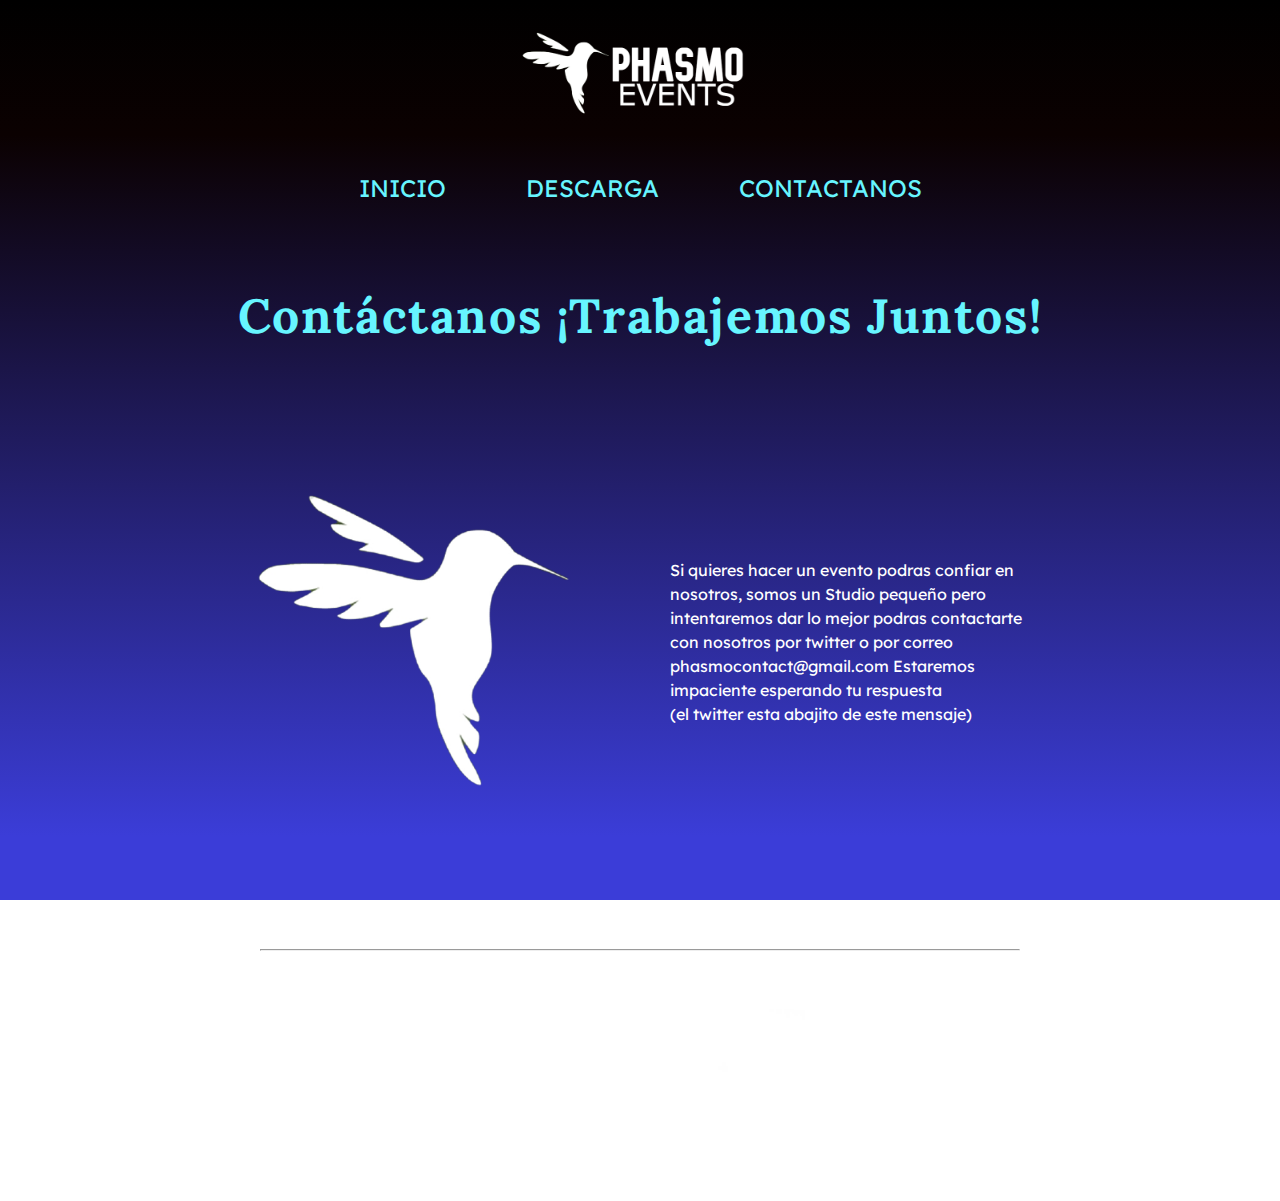
<file: contacto.html>
<!DOCTYPE html>
<html lang="en">

<head>
    <meta charset="UTF-8">
    <meta name="viewport" content="width=device-width, initial-scale=1.0">
    <title>Contacto</title>
    <link rel="stylesheet" href="style.css">
    <link rel="preconnect" href="https://fonts.googleapis.com">
    <link rel="preconnect" href="https://fonts.gstatic.com" crossorigin>
    <link href="https://fonts.googleapis.com/css2?family=Lexend+Deca&family=Lora&display=swap" rel="stylesheet">
</head>

<body>
    <div id="main">
        <div class="inner">
            <div id="image01" class="image" style="opacity: 1; transform: none; text-align: center;"><a
                    href="" class="logo"><img src="Images/image01.png" alt=""
                        class="logo"></a></div>
            <ul id="buttons01" class="buttons" style="opacity: 1; transform: none;">
                <li><a href="home.html" class="button n01">INICIO</a></li>
                <li><a href="descarga.html" class="button n02">DESCARGA</a></li>
                <li><a href="contacto.html" class="button n05">CONTACTANOS</a></li>
            </ul>
            <h1 id="text02" style="opacity: 1; transform: none;"><strong>Contáctanos ¡Trabajemos Juntos!</strong></h1>
            <div id="container01" class="container columns">
                <div class="wrapper">
                    <div class="nosotros">
                        <div>
                            <div id="image02" class="image" data-position="bottom" style="opacity: 1; transform: none;">
                                <span class="frame deferred"
                                    style="background-image: none; background-size: 100% 100%; background-position: left top; background-repeat: no-repeat;">
                                    <img src="Images/image02.png" data-src="done" alt="" class="crysispng"
                                        style="opacity: 1;"></span>
                                        
                            </div>
                        </div>
                        <div>
                            <p id="text01" style="opacity: 1; transform: none;"><span class="p">Si quieres hacer
                                    un evento podras confiar en nosotros, somos un Studio pequeño pero intentaremos dar lo mejor
                                    podras contactarte con nosotros por twitter o por correo phasmocontact@gmail.com Estaremos
                                    impaciente esperando tu respuesta
                                    <br> (el twitter esta abajito de este mensaje)
                        </div>
                    </div>
                </div>
            </div>

            <hr id="divider01">
            <div id="container02" class="container columns" style="opacity: 1; transform: none;">
                <div class="wrapper">
                    <div class="footer">
                        <div>
                            <p id="text03" style="opacity: 1; transform: none;">Estaremos felices de que te unas :]
                            </p>
                        </div>
                        <div>
                            <div id="image03" class="image" data-position="bottom" style="opacity: 1; transform: none;">
                                <a href="https://twitter.com/phasmoevents" class="frame"><img
                                        src="Images/twitter.png" alt="" class="patreon"></a></div>
                        </div>
                    </div>
                </div>
            </div>
        </div>
    </div>

</body>


</html>
</file>
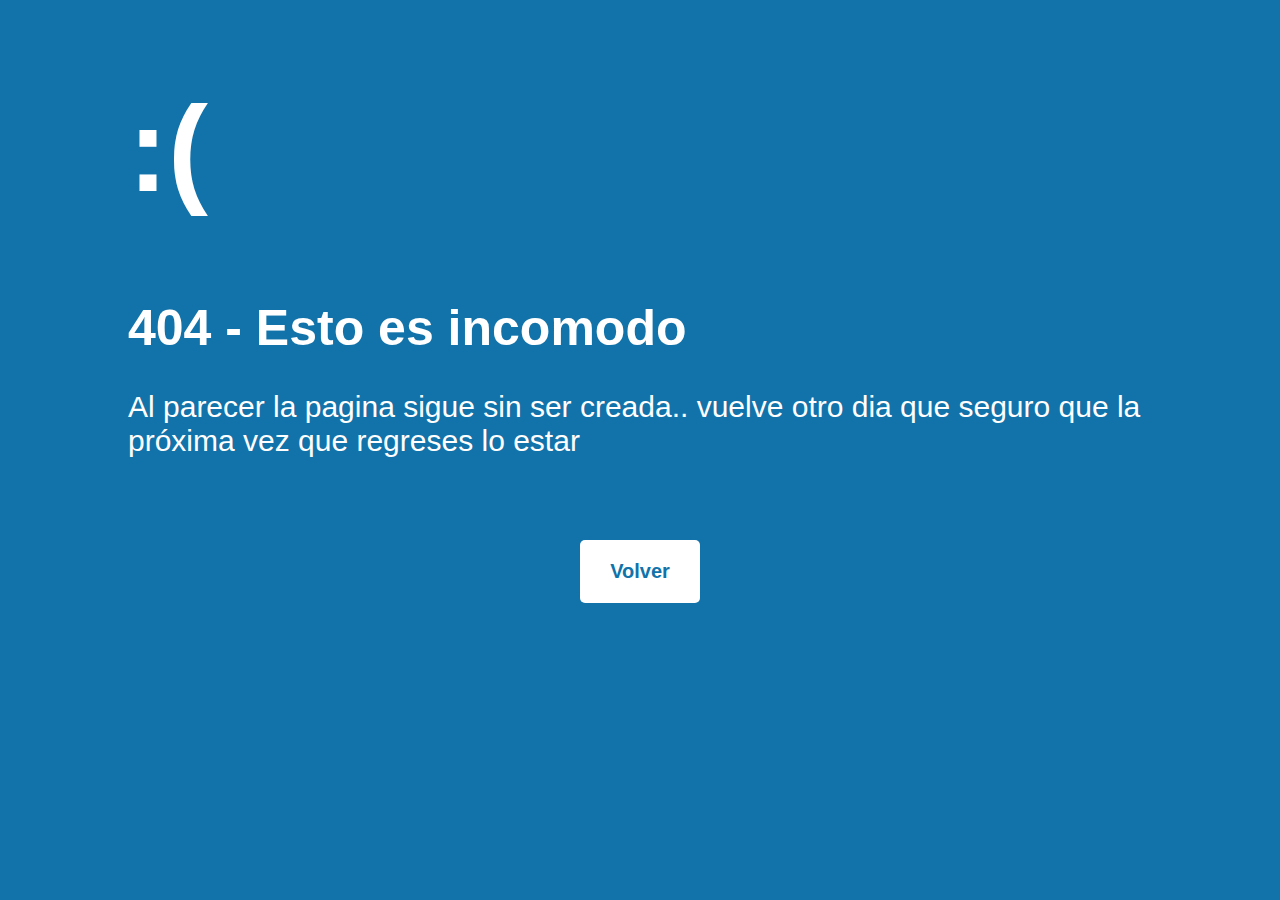
<file: descarga.html>
<!DOCTYPE html>
<html lang="es">
	<head>
		<link
			rel="icon"
			href="./loguito.ico"
			type="image/x-icon" />
		<meta charset="UTF-8" />
		<meta
			http-equiv="X-UA-Compatible"
			content="IE=edge" />
		<meta
			name="viewport"
			content="width=device-width, initial-scale=1.0" />
		<title>404 Page not Found</title>
	</head>
	<style>
		:root {
			--primary-color: rgb(17, 115, 170);
			--text-color: #fff;
		}

		body {
			background-color: var(--primary-color);
			color: var(--text-color);
			font-family: sans-serif, system-ui;
			padding: 0;
			margin: 0 10%;
		}

		.container__1 {
			font-size: 60px;
			margin: 5% 0;
		}

		.container__2 {
			font-size: 25px;
			padding-left: 0;
		}

		.container__2 p {
			display: flex;
			align-items: center;
			justify-content: center;
			font-size: 30px;
			font-weight: 500;
			padding: 0 5%;
		}

		.container__3 {
			margin-top: 8%;
			display: flex;
			align-items: center;
			justify-content: center;
		}

		.container__3 button {
			background-color: var(--text-color);
			color: var(--primary-color);
			border: none;
			padding: 20px 30px;
			border-radius: 5px;
			font-size: 20px;
			cursor: pointer;
			font-weight: 700;
		}

		@media screen and (max-width: 576px) {
			body {
				background-color: var(--primary-color);
				color: var(--text-color);
				font-family: sans-serif, system-ui;
				margin: 0 10%;
				padding: 0;
			}

			.container__1 {
				font-size: 60px;
			}
			.container__1 h1 {
				margin: 20% 0;
			}

			.container__2 h1 {
				font-size: 50px;
				margin: 5vh 0;
			}

			.container__2 p {
				display: flex;
				font-size: 25px;
				align-items: center;
				justify-content: center;
				font-weight: 500;
			}

			.container__3 {
				display: flex;
				align-items: center;
				justify-content: center;
			}

			.container__3 button {
				background-color: white;
				color: var(--primary-color);
				border: none;
				padding: 20px 30px;
				border-radius: 5px;
				font-size: 20px;
				cursor: pointer;
				font-weight: 700;
				margin-top: 10%;
			}
		}
	</style>

	<body>
		<div class="container__1">
			<h1>:(</h1>
		</div>
		<div class="container__2">
			<!-- <h1>404</h1>
			<p align="left">
				This Web page ran into a problem that it couldn't handle, and
				now needs to back to previous page
			</p> -->
			<h1>404 - Esto es incomodo</h1>
			<p
				align="left"
				style="padding: 0">
				Al parecer la pagina sigue sin ser creada.. vuelve otro dia
				que seguro que la próxima vez que regreses lo estar           
			</p>
		</div>
		<div class="container__3">
			<button onclick="window.history.back()">Volver</button>
		</div>
	</body>
</html>
</file>
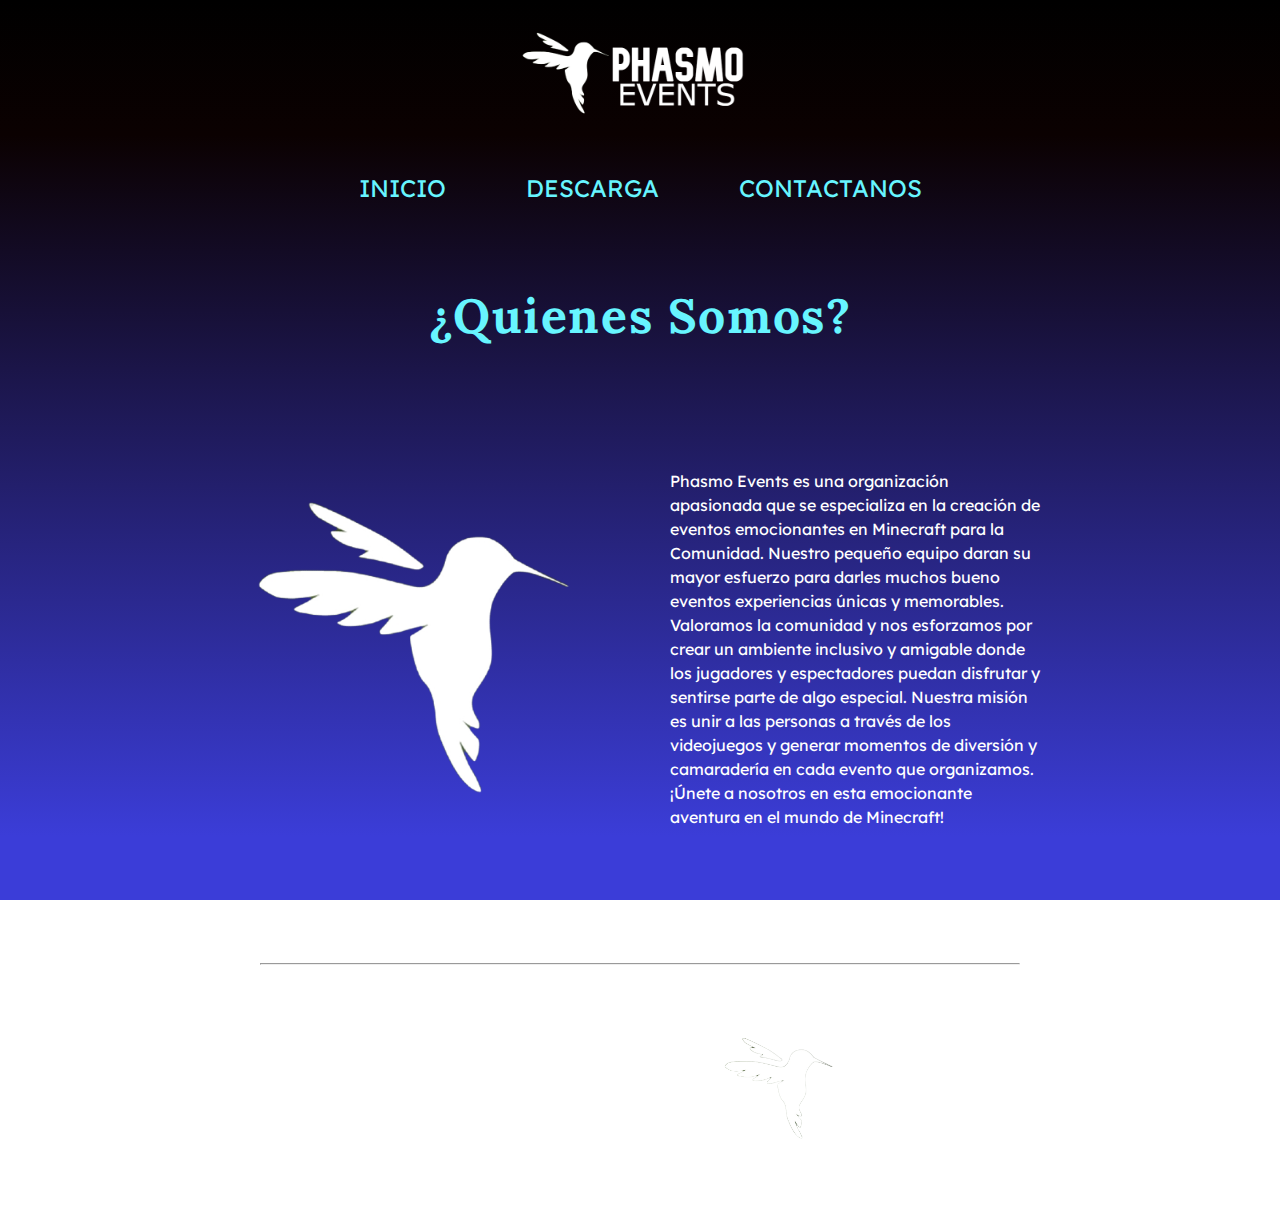
<file: home.html>
<!DOCTYPE html>
<html lang="en">

<head>
    <meta charset="UTF-8">
    <meta name="viewport" content="width=device-width, initial-scale=1.0">
    <title>Home</title>
    <link rel="stylesheet" href="style.css">
    <link rel="preconnect" href="https://fonts.googleapis.com">
    <link rel="preconnect" href="https://fonts.gstatic.com" crossorigin>
    <link href="https://fonts.googleapis.com/css2?family=Lexend+Deca&family=Lora&display=swap" rel="stylesheet">
</head>

<body>
    <div id="main">
        <div class="inner">
            <div id="image01" class="image" style="opacity: 1; transform: none; text-align: center;"><a
                    href="" class="logo"><img src="Images/image01.png" alt=""
                        class="logo"></a></div>
            <ul id="buttons01" class="buttons" style="opacity: 1; transform: none;">
                <li><a href="home.html" class="button n01">INICIO</a></li>
                <li><a href="descarga.html" class="button n02">DESCARGA</a></li>
                <li><a href="contacto.html" class="button n05">CONTACTANOS</a></li>
            </ul>
            <h1 id="text02" style="opacity: 1; transform: none;"><strong>¿Quienes Somos?</strong></h1>
            <div id="container01" class="container columns">
                <div class="wrapper">
                    <div class="nosotros">
                        <div>
                            <div id="image02" class="image" data-position="bottom" style="opacity: 1; transform: none;">
                                <span class="frame deferred"
                                    style="background-image: none; background-size: 100% 100%; background-position: left top; background-repeat: no-repeat;">
                                    <img src="Images/image02.png" data-src="done" alt="" class="crysispng"
                                        style="opacity: 1;"></span>
                            </div>
                        </div>
                        <div>
                            <p id="text01" style="opacity: 1; transform: none;"><span class="p">Phasmo Events es una
                                    organización apasionada que se especializa en la creación de eventos emocionantes en
                                    Minecraft para la Comunidad. Nuestro pequeño equipo daran su mayor esfuerzo para darles
                                    muchos bueno eventos
                                    experiencias únicas y memorables.<br> Valoramos la comunidad y nos esforzamos por
                                    crear
                                    un ambiente inclusivo y amigable donde los jugadores y espectadores puedan disfrutar
                                    y
                                    sentirse parte de algo especial. Nuestra misión es unir a las personas a través de
                                    los
                                    videojuegos y generar momentos de diversión y camaradería en cada evento que
                                    organizamos.<br> ¡Únete a nosotros en esta emocionante aventura en el mundo de
                                    Minecraft!</span></p>
                        </div>
                    </div>
                </div>
            </div>

            <hr id="divider01">
            <div id="container02" class="container columns" style="opacity: 1; transform: none;">
                <div class="wrapper">
                    <div class="footer">
                        <div>
                            <p id="text03" style="opacity: 1; transform: none;">Estaremos felices de que te unas :]
                            </p>
                        </div>
                        <div>
                            <div id="image03" class="image" data-position="bottom" style="opacity: 1; transform: none;">
                                <a href="https://discord.gg/nqJJwmDkb5" class="frame"><img
                                        src="Images/image03.png" alt="" class="patreon"></a></div>
                        </div>
                    </div>
                </div>
            </div>
        </div>
    </div>

</body>


</html>
</file>
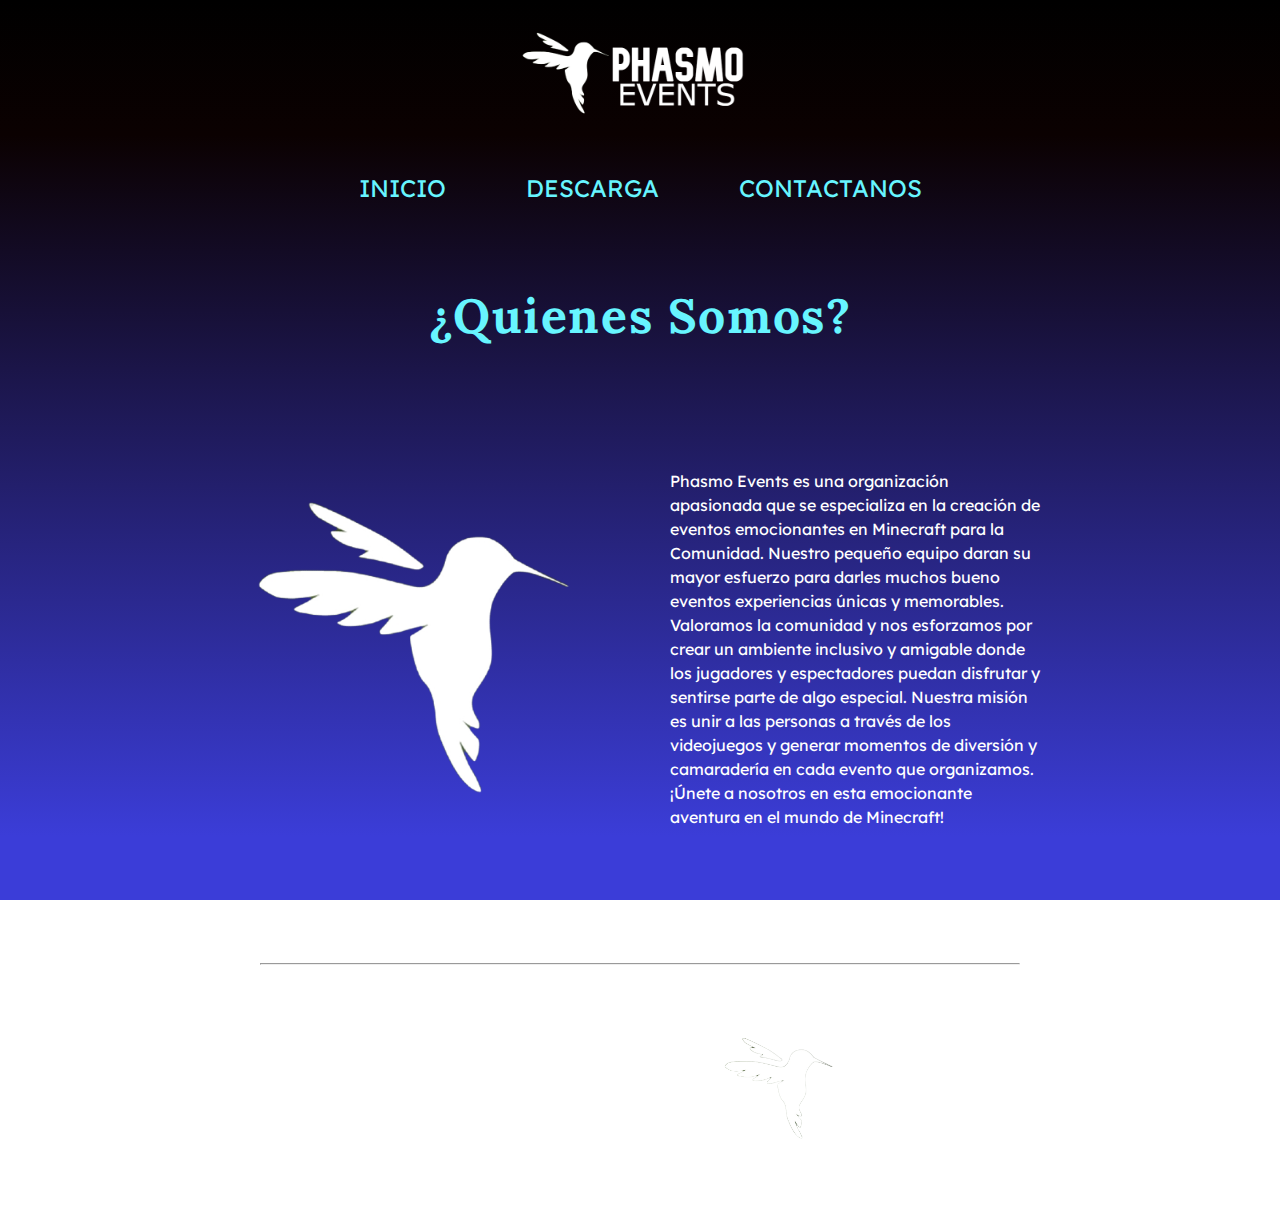
<file: inicio.html>
<!DOCTYPE html>
<html lang="en">

<head>
    <meta charset="UTF-8">
    <meta name="viewport" content="width=device-width, initial-scale=1.0">  

    <link
    rel="icon"
    href="./loguito.ico"
    type="image/x-icon" />

    <title>Home</title>
    <link rel="stylesheet" href="style.css">
    <link rel="preconnect" href="https://fonts.googleapis.com">
    <link rel="preconnect" href="https://fonts.gstatic.com" crossorigin>
    <link href="https://fonts.googleapis.com/css2?family=Lexend+Deca&family=Lora&display=swap" rel="stylesheet">
</head>

<body>
    <div id="main">
        <div class="inner">
            <div id="image01" class="image" style="opacity: 1; transform: none; text-align: center;"><a
                    href="" class="logo"><img src="Images/image01.png" alt=""
                        class="logo"></a></div>
            <ul id="buttons01" class="buttons" style="opacity: 1; transform: none;">
                <li><a href="inicio.html" class="button n01">INICIO</a></li>
                <li><a href="descarga.html" class="button n02">DESCARGA</a></li>
                <li><a href="contacto.html" class="button n05">CONTACTANOS</a></li>
            </ul>
            <h1 id="text02" style="opacity: 1; transform: none;"><strong>¿Quienes Somos?</strong></h1>
            <div id="container01" class="container columns">
                <div class="wrapper">
                    <div class="nosotros">
                        <div>
                            <div id="image02" class="image" data-position="bottom" style="opacity: 1; transform: none;">
                                <span class="frame deferred"
                                    style="background-image: none; background-size: 100% 100%; background-position: left top; background-repeat: no-repeat;">
                                    <img src="Images/image02.png" data-src="done" alt="" class="crysispng"
                                        style="opacity: 1;"></span>
                            </div>
                        </div>
                        <div>
                            <p id="text01" style="opacity: 1; transform: none;"><span class="p">Phasmo Events es una
                                    organización apasionada que se especializa en la creación de eventos emocionantes en
                                    Minecraft para la Comunidad. Nuestro pequeño equipo daran su mayor esfuerzo para darles
                                    muchos bueno eventos
                                    experiencias únicas y memorables.<br> Valoramos la comunidad y nos esforzamos por
                                    crear
                                    un ambiente inclusivo y amigable donde los jugadores y espectadores puedan disfrutar
                                    y
                                    sentirse parte de algo especial. Nuestra misión es unir a las personas a través de
                                    los
                                    videojuegos y generar momentos de diversión y camaradería en cada evento que
                                    organizamos.<br> ¡Únete a nosotros en esta emocionante aventura en el mundo de
                                    Minecraft!</span></p>
                        </div>
                    </div>
                </div>
            </div>

            <hr id="divider01">
            <div id="container02" class="container columns" style="opacity: 1; transform: none;">
                <div class="wrapper">
                    <div class="footer">
                        <div>
                            <p id="text03" style="opacity: 1; transform: none;">Estaremos felices de que te unas :]
                            </p>
                        </div>
                        <div>
                            <div id="image03" class="image" data-position="bottom" style="opacity: 1; transform: none;">
                                <a href="https://discord.gg/nqJJwmDkb5" class="frame"><img
                                        src="Images/image03.png" alt="" class="patreon"></a></div>
                        </div>
                    </div>
                </div>
            </div>
        </div>
    </div>

</body>


</html>
</file>
<file: style.css>
/* entrada de los elementos /  
/ animacion fade /
  @keyframe fade {     
    from {         
        opacity: 0;     
    }     
    to {         
        opacity: 1;     
    } 
}  
  
/ entrada de los elementos hacia arriba/
  @keyframes slide-up {  
    from {
        transform: translateY(130px);
    }  
    to {  
        transform: translateY(0);     
    } 
}  

/ entrada de los elementos hacia la derecha /  
   @keyframes slide-right {     
    from {         
        transform: translateX(500px);    
     }     
     to {         
        transform: translateX(0); 
    } 
} 
 
/ entrada de los elementos hacia la izquierda 
@keyframes slide-left {
    from {
        transform: translateX(500px);
    }

    to {
        transform: translateX(-2500px);
    }
}*/

html {
    background: rgb(59, 61, 216);
    background: linear-gradient(0deg, rgb(59, 61, 216) 7%, rgb(11, 1, 1) 85%, rgb(0, 0, 0) 100%);
    z-index: 0;
    width: 100%;
    background-repeat: no-repeat;
    background-attachment: fixed;
}

.buttons {
    display: flex;
    flex-direction: row;
    justify-content: center;
    gap: 30px;
    list-style: none;
    font-size: 24px;
    font-weight: 400;
    font-family: 'Lexend Deca', sans-serif;
    padding: 0px;
    padding-top: 20px;
    animation: fade 1s ease-in, slide-up 1s ease-in-out;
}

.button {
    transition: 0.35s ease-out;
    transition-delay: 0.2s;
}

.button:hover {
    color: white;
    border: 1px solid white;

}

a {
    text-decoration: none;
    color: #67f5ff;
    padding: 10px 25px;
}

.nosotros {
    display: flex;
    flex-direction: row;
    justify-content: center;
    align-items: center;
    padding: 15px 400px;
    padding-bottom: 100px;
}

h1 {
    text-align: center;
    padding: 50px 0px;
    color: #67f5ff;
    font-weight: bolder;
    font-family: 'Lora', serif;
    letter-spacing: 0.1rem;
    font-size: 48px;
    font-weight: bolder;
    animation: fade 1s ease-in, slide-up 1s ease-in-out;
}

strong {
    color: inherit;
    font-weight: bolder;
}

@keyframe fade{     
    from {         
        opacity: 0;     
    }     
    to {         
        opacity: 1;     
    } 
} 
@keyframes slide-up {  
    from {
        transform: translateY(80px);
    }  
    to {  
        transform: translateY(0);     
    } 
}
@keyframes slide-down {  
    from {
        transform: translateY(-70px);
    }  
    to {  
        transform: translateY(0);     
    } 
}  
.logo {
    width: 240px;
    text-align: center;
    padding-top: 20px;
    overflow: hidden;
    transition: transform 0.3s ease;
    animation: fade 1s ease-in, slide-down 1s ease-in-out;
}

.logo:hover {
    -webkit-transform: scale(0.90);
    transform: scale(0.90);
}

.crysispng {
    width: 374px;
    padding: 10px 30px;
    animation: fade 1s ease-in, slide-up 1s ease-in-out;
}

#text01 {
    text-align: left;
    font-family: 'Lexend Deca', sans-serif;
    font-size: 1em;
    line-height: 1.5;
    font-weight: 400;
    width: 374px;
    padding: 10px 30px;
}

.footer {
    display: flex;
    justify-content: center;
    align-items: center;
    padding: 10px 300px;

}

#text03 {
    width: 100%;
    padding-right: 100px;
    padding-top: 50px;
}

#image03 {
    padding: 40px 100px;
}

.patreon {
    width: 130px;
    overflow: hidden;
    transition: transform 0.3s ease;
    animation: fade 1s ease-in, slide-up 1s ease-in-out;
}

.patreon:hover {
    -webkit-transform: scale(0.90);
    transform: scale(0.90);
}

p {
    font-family: 'Lexend Deca', sans-serif;
    font-size: 1em;
    line-height: 1.5;
    font-weight: 400;
    color: white;
    animation: fade 1s ease-in, slide-up 1s ease-in-out;
}

hr {
    width: 60%;
}

@media (max-width:900px) {
    .nosotros {
        display: flex;
        flex-direction: column;
        justify-content: center;
        align-items: center;
        padding: 15px 0px;
        padding-bottom: 100px;
    }

    .footer {
        display: flex;
        flex-direction: column;
        justify-content: center;
        align-items: center;
        padding: 10px 0px;
        text-align: center;
    }

    .buttons {
        font-size: 16px;
        gap: 0px;
        padding: 0px;
    }
    #text03 {
        width: 100%;
        padding-right: 0px;
        padding-top: 50px;
    }
    .button{
        padding: 10px 15px;
    }
}

@media (max-width:570px) {
    h1{
        font-size: 36px;
    }
    .buttons {
        display: flex;
        flex-direction: column;
        justify-content: center;
        gap: 20px;
        list-style: none;
        font-size: 24px;
        font-weight: 400;
        font-family: 'Lexend Deca', sans-serif;
        padding-top: 20px;
        text-align: center;
        padding: 0px;
    }
    #text01 {
        text-align: left;
        font-family: 'Lexend Deca', sans-serif;
        font-size: 1em;
        line-height: 1.5;
        font-weight: 400;
        width: 100%;
        padding: 10px 0px;
    }
    
    .footer {
        display: flex;
        justify-content: center;
        align-items: center;
        padding: 10px 0px;
    
    }
    
    #text03 {
        width: 100%;
        padding-right: 0px;
        padding-top: 50px;
    }
    
    #image03 {
        padding: 40px 0px;
    }
    .crysispng {
        width: 100%;
        padding: 10px 0px;
        animation: fade 1s ease-in, slide-up 1s ease-in-out;
    }
}
</file>
